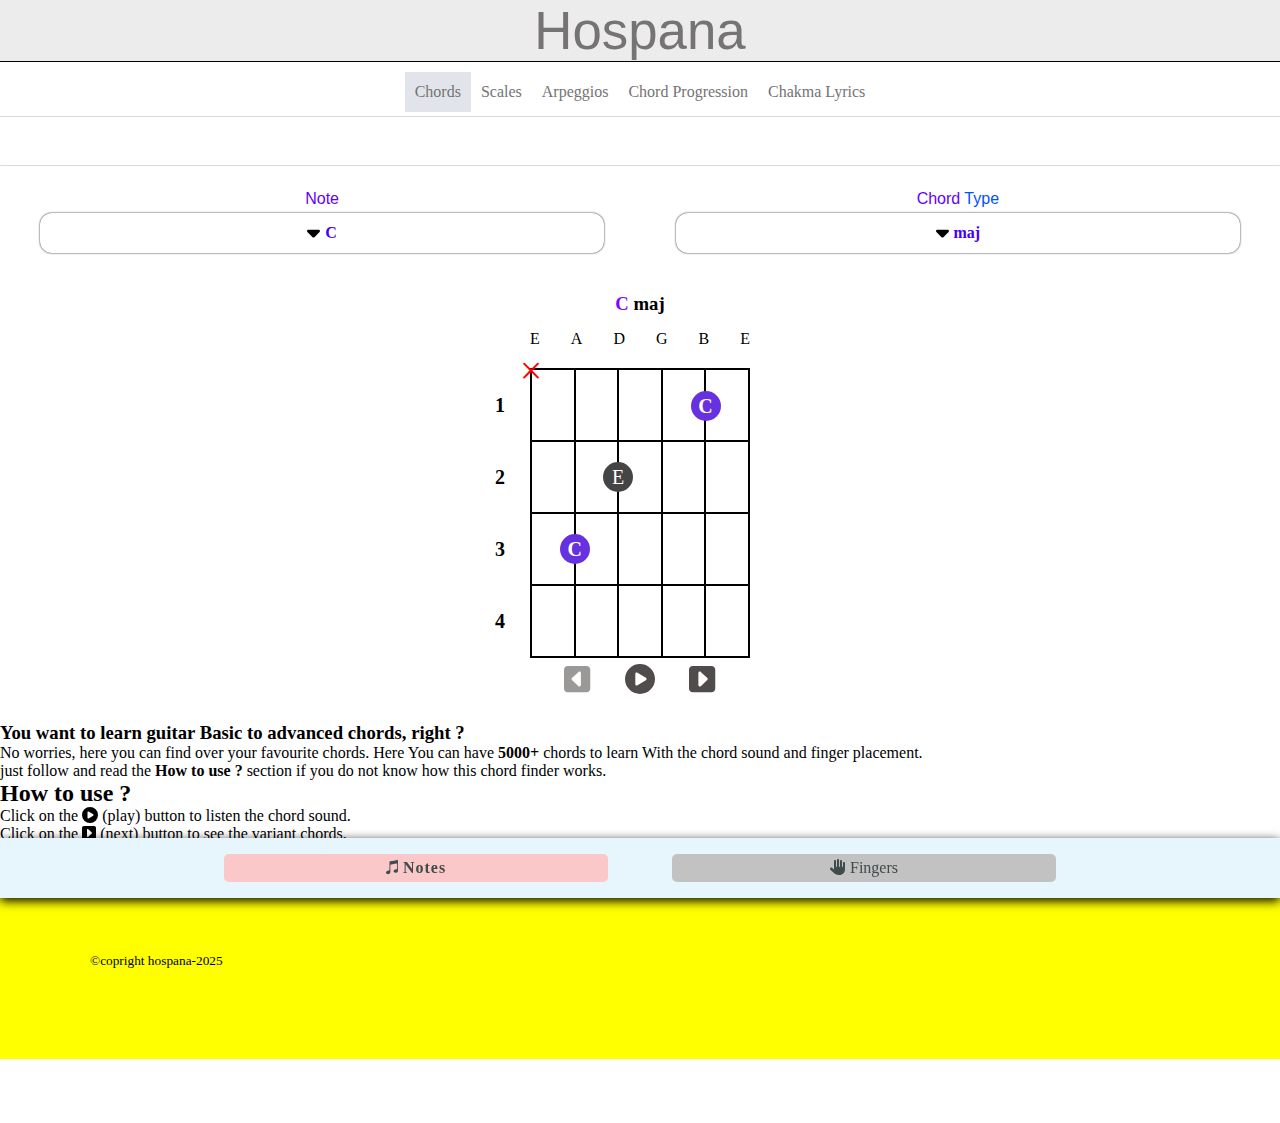
<file: index.html>
<!DOCTYPE html>
<html lang="en">

<head>
  <meta charset="UTF-8" />
  <meta name="viewport" content="width=device-width, initial-scale=1.0" />
  <title>Learn Basic to Advanced Guitar Chords</title>
  <script src="/icons/all.js"></script>
  <link rel="stylesheet" href="/style.css" />
  <link rel="manifest" href="/manifest.json" />
</head>

<body>
  <div id="install-popup" style="
        display: none;
        text-align: center;
        min-width: 300px;
        position: fixed;
        z-index: 3000;
        top: 50%;
        left: 50%;
        transform: translate(-50%, 50%);
        background-image: linear-gradient(
        120deg,
        rgb(228, 255, 255),
        rgb(149, 255, 220)
       );
            padding: 15px;
        border-radius: 8px;
      ">
      <p>No App Store Needed !</p>
      <p>Get our powerful web app with just one click. Faster speed, less storage, and more convenience !</p>
    <button id="install-button">Install</button>
    <button id="notNow-button">Not Now</button>
  </div>

  <p class="noteForGenerateChordByJson" style="display: none">C</p>
  <p class="typeForGenerateChordByJson" style="display: none">maj</p>
  <div class="note-finger-buttons">
    <div id="notes">
      <p><i class="fab fa-itunes-note"></i> Notes</p>
    </div>
    <div id="fingers">
      <p><i class="fas fa-hand-paper"></i> Fingers</p>
    </div>
  </div>
  <div class="close-button">
    <div></div>
    <div></div>
  </div>
  <div class="dropdown-notes" id="dropNotes">
    <div class="clicked-type-note" onclick="selectedNote('C')">
      <p>C</p>
    </div>
    <div onclick="selectedNote('C#')">
      <div>C<span>#</span></div>
    </div>
    <div onclick="selectedNote('D')">
      <p>D</p>
    </div>
    <div onclick="selectedNote('D#')">
      <div>D<span>#</span></div>
    </div>
    <div onclick="selectedNote('E')">
      <p>E</p>
    </div>
    <div onclick="selectedNote('F')">
      <p>F</p>
    </div>
    <div onclick="selectedNote('F#')">
      <div>F<span>#</span></div>
    </div>
    <div onclick="selectedNote('G')">
      <p>G</p>
    </div>
    <div onclick="selectedNote('G#')">
      <div>G<span>#</span></div>
    </div>
    <div onclick="selectedNote('A')">
      <p>A</p>
    </div>
    <div onclick="selectedNote('A#')">
      <div>A<span>#</span></div>
    </div>
    <div onclick="selectedNote('B')">
      <p>B</p>
    </div>
  </div>

  <div class="drop-chordType" id="dropTypes">
    <div class="clicked-type-note">
      <p>maj</p>
    </div>
    <div>
      <p>m</p>
    </div>
    <div>
      <p>dim</p>
    </div>
    <div>
      <p>aug</p>
    </div>
    <div>
      <p>sus2</p>
    </div>
    <div>
      <p>sus4</p>
    </div>
    <div>
      <p>majb5</p>
    </div>
    <div>
      <p>m #5</p>
    </div>
    <div>
      <p>m bb5</p>
    </div>
    <div>
      <p>sus4#5</p>
    </div>
    <div>
      <p>sus2b5</p>
    </div>
    <div>
      <p>sus2#5</p>
    </div>
    <div>
      <p>7</p>
    </div>
    <div>
      <p>m7</p>
    </div>
    <div>
      <p>maj7</p>
    </div>
    <div>
      <p>m(maj7)</p>
    </div>
    <div>
      <p>dim7</p>
    </div>
    <div>
      <p>aug7</p>
    </div>
    <div>
      <p>aug(maj7)</p>
    </div>
    <div>
      <p>7b5</p>
    </div>
    <div>
      <p>maj7b5</p>
    </div>
    <div>
      <p>m7b5</p>
    </div>
    <div>
      <p>m7#5</p>
    </div>
    <div>
      <p>7b9</p>
    </div>
    <div>
      <p>6</p>
    </div>
    <div>
      <p>m6</p>
    </div>
    <div>
      <p>6b5</p>
    </div>
    <div>
      <p>6/9</p>
    </div>
    <div>
      <p>m6/9</p>
    </div>
    <div>
      <p>9</p>
    </div>
    <div>
      <p>m9</p>
    </div>
    <div>
      <p>maj9</p>
    </div>
    <div>
      <p>m(maj9)</p>
    </div>
    <div>
      <p>9b5</p>
    </div>
    <div>
      <p>aug9</p>
    </div>
    <div>
      <p>9sus4</p>
    </div>
    <div>
      <p>7#9</p>
    </div>
    <div>
      <p>7#9b5</p>
    </div>
    <div>
      <p>aug(maj9)</p>
    </div>
    <div>
      <p>11</p>
    </div>
    <div>
      <p>m11</p>
    </div>
    <div>
      <p>maj11</p>
    </div>
    <div>
      <p>m(maj11)</p>
    </div>
    <div>
      <p>maj#11</p>
    </div>
    <div>
      <p>13</p>
    </div>
    <div>
      <p>m13</p>
    </div>
    <div>
      <p>maj13</p>
    </div>
    <div>
      <p>m(maj13)</p>
    </div>
    <div>
      <p>7sus2</p>
    </div>
    <div>
      <p>maj7sus2</p>
    </div>
    <div>
      <p>7sus4</p>
    </div>
    <div>
      <p>maj7sus4</p>
    </div>
    <div>
      <p>7sus2#5</p>
    </div>
    <div>
      <p>7sus4#5</p>
    </div>
    <div>
      <p>maj7sus4#5</p>
    </div>
    <div>
      <p>sus2sus4</p>
    </div>
    <div>
      <p>7sus2sus4</p>
    </div>
    <div>
      <p>maj7sus2sus4</p>
    </div>
    <div>
      <p>5</p>
    </div>
    <div>
      <p>add9</p>
    </div>
  </div>
  <header class="header">
    <nav class="nav">
      <ol>
        <li><a href="/index.html">Hospana</a></li>
        <li class="navlist-active"><a href="/index.html">Chords</a></li>
        <li><a href="#">Scales</a></li>
        <li><a href="#">Arpeggios</a></li>
        <li><a href="#">Chord Progression</a></li>
        <li><a href="#">Chakma Lyrics</a></li>
      </ol>
    </nav>
  </header>
  <main class="chords-main">
    <section class="explore-section">
      <h2>Learn Guitar Chords</h2>
    </section>

    <section class="notes-chord-type">
      <div class="note-section">
        <p class="dropdown-title">Note</p>
        <div class="downArr-icon iconNote">
          <div>
            <p class="noteIcon"><i class="fas fa-caret-down"></i></p>
            <p id="yourNoteIs">C</p>
          </div>
        </div>
      </div>
      <div class="type-section">
        <p class="dropdown-title">Chord <span>Type</span></p>
        <div class="downArr-icon iconType">
          <div>
            <p class="typeIcon"><i class="fas fa-caret-down"></i></p>
            <p id="yourChordTypeIs">maj</p>
          </div>
        </div>
      </div>
    </section>

    <div class="chord-body">
      <div class="chord-name">
        <h3>
          <span id="showNote">C </span> <span id="showChordType"> maj</span>
        </h3>
      </div>
      <div class="chord">
        <div class="strings-name">
          <div>E</div>
          <div>A</div>
          <div>D</div>
          <div>G</div>
          <div>B</div>
          <div>E</div>
        </div>
        <div class="draw-chord">
          <div class="chord-hr">
            <div class="hr"></div>
            <div class="hr"></div>
            <div class="hr"></div>
            <div class="hr"></div>
            <div class="hr"></div>
          </div>
          <div class="chord-vr">
            <div class="vr"></div>
            <div class="vr"></div>
            <div class="vr"></div>
            <div class="vr"></div>
            <div class="vr"></div>
            <div class="vr"></div>
          </div>
          <div class="frets-name">
            <div id="firstF">1</div>
            <div id="secondF">2</div>
            <div id="thirdF">3</div>
            <div id="fourthF">4</div>
          </div>
          <div class="notes-by-frets">
            <div id="E2"></div>
            <div id="A2"></div>
            <div id="D3"></div>
            <div id="G3"></div>
            <div id="B3"></div>
            <div id="E4"></div>
          </div>
        </div>
        <div class="control-buttons">
          <div>
            <p id="previousButton" class="buttonsActive">
              <i class="fas fa-caret-square-left"></i>
            </p>
          </div>
          <div>
            <p id="play" class="buttonsActive">
              <i class="fas fa-play-circle"></i>
            </p>
            <p id="pause" class="buttonsActive" style="display: none">
              <i class="fas fa-pause-circle"></i>
            </p>
          </div>
          <div>
            <p id="nextButton" class="buttonsActive">
              <i class="fas fa-caret-square-right"></i>
            </p>
          </div>
        </div>
      </div>
    </div>
    <section class="info">
      <h3>You want to learn guitar Basic to advanced chords, right ?</h3>
      <p>
        No worries, here you can find over your favourite chords. Here You can
        have <b>5000+</b> chords to learn With the chord sound and finger
        placement. <br />just follow and read the <b>How to use ?</b> section
        if you do not know how this chord finder works.
      </p>
    </section>
    <section class="howto">
      <h2>How to use ?</h2>
      <div class="play">
        <p>
          Click on the <i class="fas fa-play-circle"></i> (play) button to
          listen the chord sound.
        </p>
      </div>
      <div class="next">
        <p>
          Click on the <i class="fas fa-caret-square-right"></i> (next) button
          to see the variant chords.
        </p>
      </div>
      <div class="previous">
        <p>
          Click on the <i class="fas fa-caret-square-left"></i> (previous)
          button to see the past chord. it will works after clicking on the
          next button. Because by default it is selected the first chord and
          do not have any previous chord.
        </p>
      </div>
    </section>
  </main>

  <footer class="footer"><small>&copy;copright hospana-2025</small></footer>
  <script src="/script.js"></script>
</body>

</html>
</file>
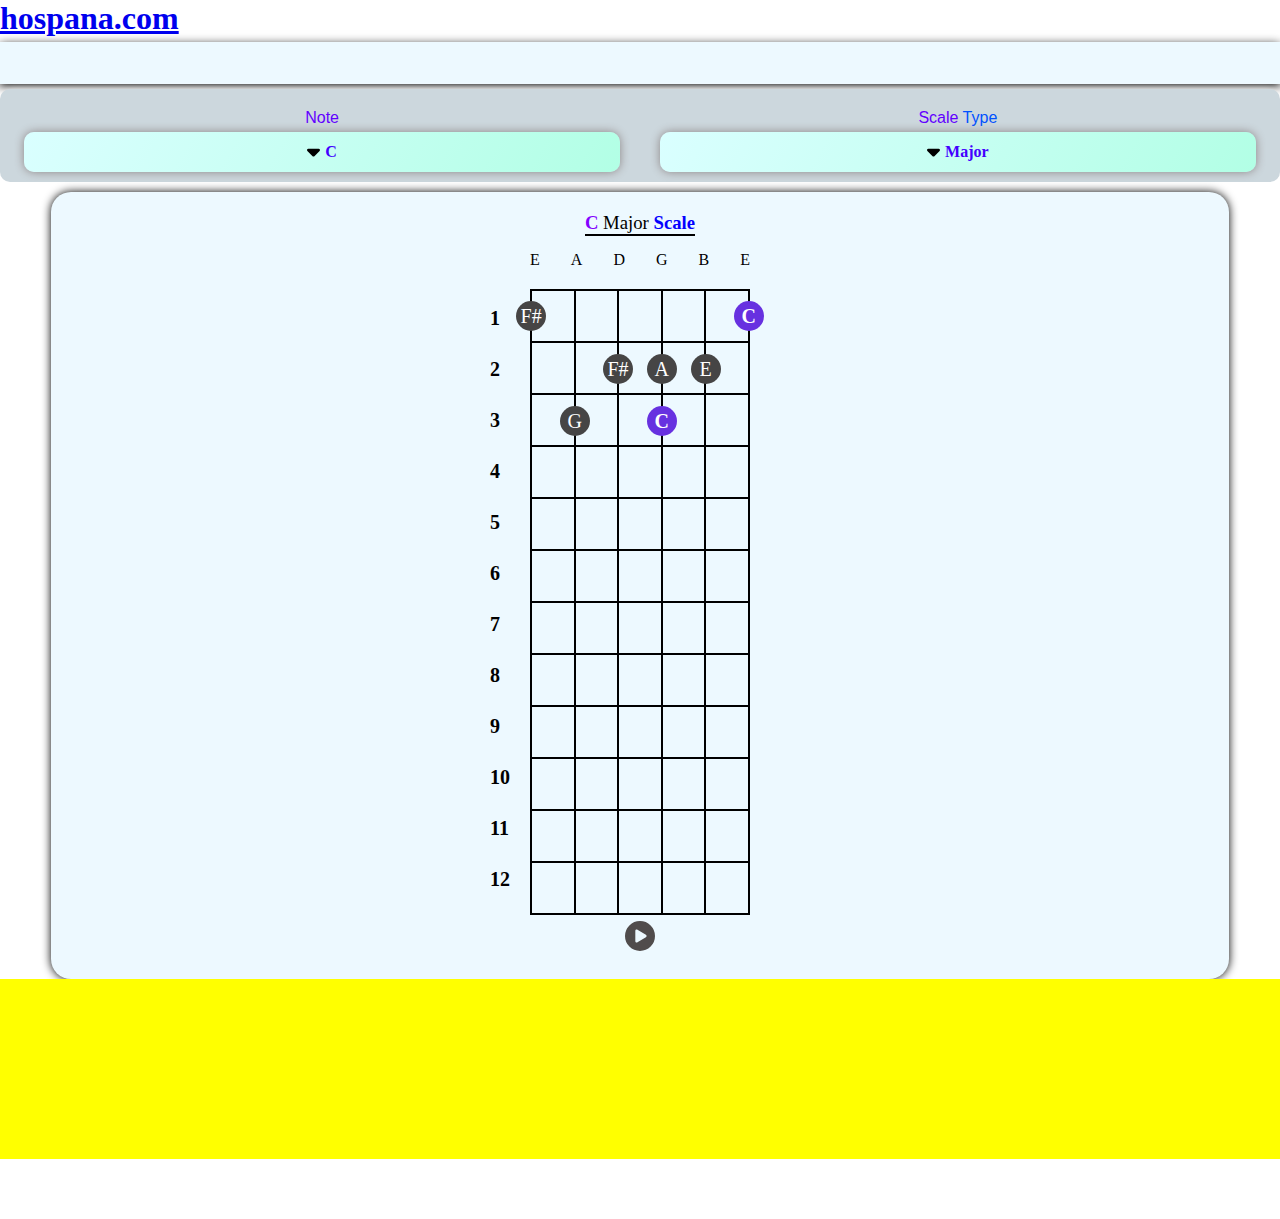
<file: scales/index.html>
<!DOCTYPE html>
<html lang="en">
<head>
  <meta charset="UTF-8">
  <meta name="viewport" content="width=device-width, initial-scale=1.0">
  <title>Learn Basic to Advanced Guitar Chords</title>
  <script src="/icons/all.js"></script>
  <link rel="stylesheet" href="/style.css">
  <link rel="stylesheet" href="style.css">
</head>
<body>
    <p class="noteByClick" style="display: none;">C</p>
    <p class="typeByClick" style="display: none;">Major</p>
    <div style="display: none;" class="note-finger-buttons">
      <div id="notes"><p><i class="fab fa-itunes-note"></i> Notes</p></div>
      <div id="fingers"><p><i class="fas fa-hand-paper"></i> Fingers</p></div>
    </div>
    <div class="close-button">
      <div></div>
      <div></div>
    </div>
    <div class="dropdown-notes" id="dropNotes"> 
      <div onclick="selectedNote('C')"><p>C</p></div>
      <div onclick="selectedNote('C#')"><div>C<span>#</span></div></div>
      <div onclick="selectedNote('D')"><p>D</p></div>
      <div onclick="selectedNote('D#')"><div>D<span>#</span></div></div>
      <div onclick="selectedNote('E')"><p>E</p></div>
      <div onclick="selectedNote('F')"><p>F</p></div>
      <div onclick="selectedNote('F#')"><div>F<span>#</span></div></div>
      <div onclick="selectedNote('G')"><p>G</p></div>
      <div onclick="selectedNote('G#')"><div>G<span>#</span></div></div>
      <div onclick="selectedNote('A')"><p>A</p></div>
      <div onclick="selectedNote('A#')"><div>A<span>#</span></div></div>
      <div onclick="selectedNote('B')"><p>B</p></div>
  </div>

    <div class="drop-chordType" id="dropTypes">
      <div><p>Major</p></div>
      <div><p>Minor</p></div>
    </div>


  <a href="/index.html"><header class="header">
    <h1>hospana.com</h1>
  </header></a>
  <main class="chords-main">

    <section class="explore-section">
        <h3>Learn Your Favourite Guitar Scaless</h3>
    </section>

    <section class="notes-chord-type">
      <div class="note-section">
        <p class="dropdown-title">Note</p>
        <div class="downArr-icon iconNote">
          <div>
            <p class="noteIcon"><i class="fas fa-caret-down"></i></p>
            <p id="yourNoteIs">C</p>
          </div>  
        </div>
      </div>
      <div class="type-section">
        <p class="dropdown-title">Scale <span>Type</span></p>
        <div class="downArr-icon iconType">
          <div> <p class="typeIcon"><i class="fas fa-caret-down"></i></p>
            <p id="yourChordTypeIs">Major</p></div>
        </div>
      </div>
    </section>


    <div class="chord-body">

      <div class="chord-name">
        <h3><span id="showNote">C </span> <span id="showChordType"> Major </span> <span>Scale</span></h3>
      </div>
      <div class="chord">


              <div class="strings-name">
                <div>E</div>
                <div>A</div>
                <div>D</div>
                <div>G</div>
                <div>B</div>
                <div>E</div>
              </div>
              <div class="draw-chord">
                <div class="chord-hr">
                  <div class="hr"></div>
                  <div class="hr"></div>
                  <div class="hr"></div>
                  <div class="hr"></div>
                  <div class="hr"></div>
                  <div class="hr"></div>
                  <div class="hr"></div>
                  <div class="hr"></div>
                  <div class="hr"></div>
                  <div class="hr"></div>
                  <div class="hr"></div>
                  <div class="hr"></div>
                  <div class="hr"></div>
                </div>
                <div class="chord-vr">
                  <div class="vr"></div>
                  <div class="vr"></div>
                  <div class="vr"></div>
                  <div class="vr"></div>
                  <div class="vr"></div>
                  <div class="vr"></div>
                </div>
                <div class="frets-name">
                  <div >1</div>
                  <div >2</div>
                  <div >3</div>
                  <div >4</div>
                  <div >5</div>
                  <div >6</div>
                  <div >7</div>
                  <div >8</div>
                  <div >9</div>
                  <div >10</div>
                  <div >11</div>
                  <div >12</div>
                </div>
                <div class="notes-by-frets">
                  <!-- it is created by javascript fret all notes  -->
                </div>
              </div>
             <div class="control-buttons">
              <!-- <div>
                <p id="previousButton" class="buttonsActive"><i class="
                  fas fa-caret-square-left"></i></p>
              </div> -->
              <div>
                <p id="play" class="buttonsActive"><i  class="
                  fas fa-play-circle"></i></p>
                <p id="pause" class="buttonsActive" style="display: none;"><i class="
                  fas fa-pause-circle"></i></p>
              </div>
              <!-- <div>
                <p id="nextButton" class="buttonsActive"><i class="fas fa-caret-square-right"></i></p>
              </div> -->
             </div>
      </div>
    </div>

  </main>


  
  <footer class="footer">

  </footer>
  <script src="script.js"></script>
</body>
</html>
</file>
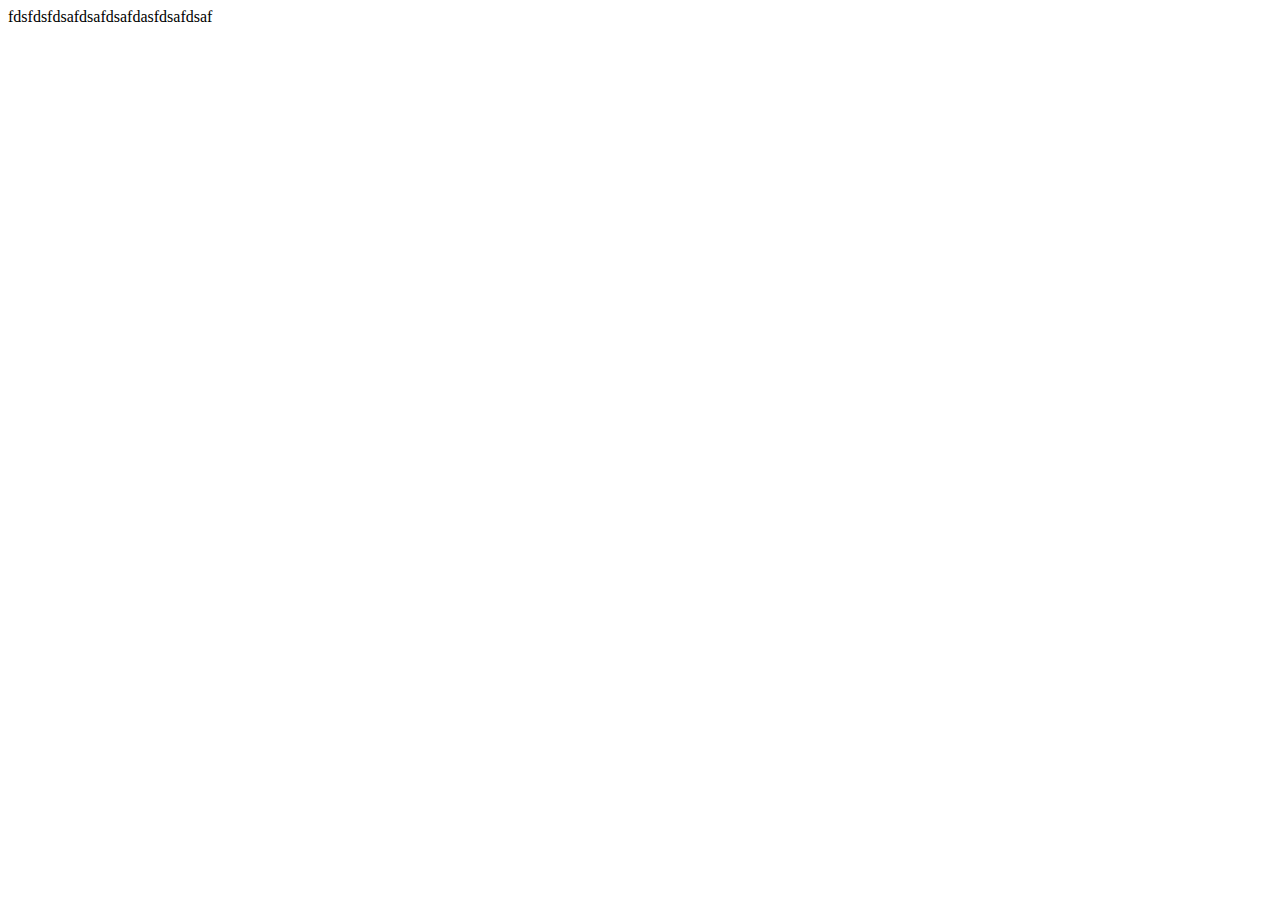
<file: offline.html>
<!DOCTYPE html>
<html lang="en">
<head>
  <meta charset="UTF-8">
  <meta name="viewport" content="width=device-width, initial-scale=1.0">
  <title>Document</title>
</head>
<body>
  fdsfdsfdsafdsafdsafdasfdsafdsaf
</body>
</html>
</file>
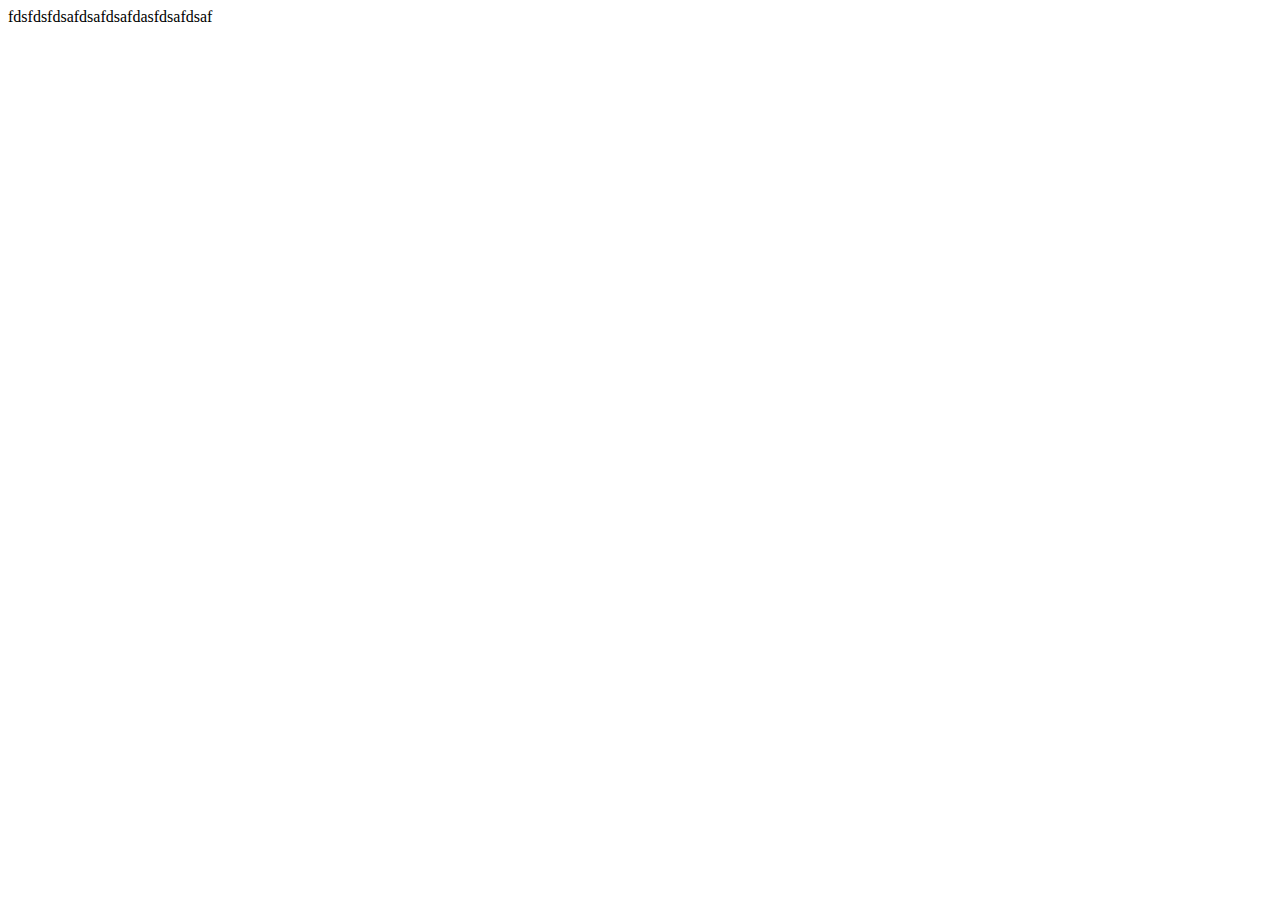
<file: offlline.html>
<!DOCTYPE html>
<html lang="en">
<head>
  <meta charset="UTF-8">
  <meta name="viewport" content="width=device-width, initial-scale=1.0">
  <title>Document</title>
</head>
<body>
  fdsfdsfdsafdsafdsafdasfdsafdsaf
</body>
</html>
</file>
<file: style.css>
* {
  margin: 0;
  padding: 0;
  box-sizing: border-box;
  scroll-behavior: smooth;
}
.chord-body{
  /* background-color: rgb(237, 249, 255); */
  width: 92%;
  padding: 20px 0 10px;
  border-radius: 20px;
  /* box-shadow: 0px 0px 10px black; */
  display: flex;
  align-items: center;
  justify-content: center;
  flex-direction: column;
  margin: auto;
}
.chord-body .chord{
  max-width:320px;
  min-height: 340px;
  padding: 15px;
}
.chord .draw-chord{
  width:220px;
  position: relative;
}
.draw-chord .chord-hr{
  display: flex ;
  flex-direction: column;
  gap: 70px;
  width: 100%;
  position: absolute;
  top: 0;
  left: 0;
}
.chord-hr .hr{
  width: 100%;
  padding: 1px;
  background-color: rgb(0, 0, 0);
}
.chord-vr{
  display: flex;
  justify-content: space-between;
  position: relative;
  top: 0;
}
.chord-vr .vr{
  height: 290px;
  background-color: black;
  padding: 1px;
}
.draw-chord .frets-name{
  position: absolute;
  top: 26px;
  left: -35px;
  display: flex;
  flex-direction: column;
  gap: 49px;
}
.frets-name div{
  font-weight: bold;
  font-size: 20px;
  user-select: none;
}
.chord .strings-name{
  display: flex;
  justify-content: space-between;
  padding: 0 0 20px;
}
.strings-name div{
  user-select: none;
}
.strings-name div{
  user-select: none;
}
.notes-by-frets{
  position: relative;
  top: 0;
  left: 0;
  width: 100%;
  background-color: red;
}
.notes-by-frets > div{
  position: absolute;
  background-color: rgb(70, 69, 69);
  border-radius: 50%;
  height: 30px;
  width: 30px;
  display: flex;
  align-items: center;
  justify-content: center;
  color: rgb(255, 255, 255);
  z-index: 999;
  user-select: none;
  font-size: 20px;
}

.notes-by-frets > div:first-child{
  left: -6.3%;
  top: -40px;
}
.notes-by-frets > div:nth-child(2){
  left: 13.5%;
  top: -40px;
}
.notes-by-frets > div:nth-child(3){
  left: 33.2%;
  top: -40px;
}
.notes-by-frets > div:nth-child(4){
  left: 53.1%;
  top: -40px;
}
.notes-by-frets > div:nth-child(5){
  left: 73%;
  top: -40px;
}
.notes-by-frets > div:last-child{
  left: 92.6%;
  top: -40px;
}
.muted{
  top: -303px !important;
  background: transparent !important;
  color: red !important;
  font-size: 40px !important;
}
.first-fret{
  top:-267px !important;
}
.second-fret{
  top: -196px !important;
}
.third-fret{
  top: -124px !important;
}
.fourth-fret{
  top: -51px !important;
}
.first-fret-NOTE{
  top:-267px !important;
  color: white !important;
  font-weight: bold;
  background-color: rgb(103 49 224) !important;
}
.second-fret-NOTE{
  top: -196px !important;
  color: white !important;
  font-weight: bold;
  background-color: rgb(103 49 224) !important;
}
.third-fret-NOTE{
  top: -124px !important;
  color: white !important;
  font-weight: bold;
  background-color: rgb(103 49 224) !important;
}
.fourth-fret-NOTE{
  top: -51px !important;
  color: white !important;
  font-weight: bold;
  background-color: rgb(103 49 224) !important;
}
.play-open{
  display: none !important;
}
.control-buttons{
  display: flex;
  justify-content: space-evenly;
  /* background: red; */
  padding: 5px 0 0;
}
.buttonsActive{
  font-size: 30px;
  color: rgb(80, 76, 76);
  cursor: pointer;
  position: relative;
}
.buttonsDeactive{
  color: rgb(155, 152, 152) !important;
}
.header .nav ol{
  display: flex;
  background-color: rgb(255, 255, 255);
  align-items: center;
  justify-content: center;
  flex-wrap: wrap;
}
.nav ol li{
  min-height: 40px;
  display: flex;
  align-items: center;
  justify-content: center;
  list-style: none;
  padding: 0 10px;
  transition: all 0.3s;
}
.nav ol li:hover{
  background-color: rgb(207, 209, 211);
}
.navlist-active{
  background-color: rgb(225, 229, 235);
}
.nav ol li a{
  text-decoration: none;
  color: #757373;
}
.nav ol li:first-child a{
  display: block;
  width: 100%;
  text-align: center;
}
.nav ol li:first-child{
  width: 100vw;
  user-select: none;
  margin: 0 0 10px;
  cursor: pointer;
  font-size: 3.3rem;
  font-family: cursive,sans-serif;
  background-color: rgb(236, 236, 236);
  border-bottom: 1px solid black;
}

.explore-section{
  margin: 5px 0 0;
  width: 100%;
  padding: 10px;
  background-color: rgb(255, 255, 255);
  box-shadow: 0px 0px 1.5px #757171;
  text-align: center;
  overflow: hidden;
}
.explore-section h2{
  color: rgb(65, 65, 65);
  position: relative;
  left: -100%;
  color: rgb(88, 88, 88);
  font-family: Verdana, Geneva, Tahoma, sans-serif;
  animation: exploreText 2s forwards ease-out;
  font-weight: 500;
}
@keyframes exploreText{
  100%{
    top: 0;
    left: 0;
  }
}
.notes-chord-type{
  width: 100%;
  padding: 20px 0 10px;
  border-radius: 10px;
  display: flex;
  align-items: center;
  justify-content: space-evenly;
  margin: 5px 0 10px 0;
}
.note-section{
  display: flex;
  align-items: center;
  justify-content: center;
  flex-direction: column;
  width: 49%;
  position: relative;
}

 .dropdown-notes,.drop-chordType{
  position: fixed;
  bottom: 15%;
  width: 75vw;
  max-width: 600px;
  height: 0px;
  overflow: auto;
  left:50%;
  transform: translate(-50%,-0%);
  display: flex;
  flex-direction: column;
  z-index: 1000;
  gap: 1px;
  background-color: rgb(237, 249, 255);
  border-radius: 10px;
  box-shadow: 0px 0px 10px black;
  transition: all 0.3s ease-out;
}
.dropdown-open{
  padding: 10px 6px;
  height: 50vh;
  transition: all 0.3s ease-in-out;
  display: flex;
  gap: 3px;
  bottom: 15%;
  max-width: 600px;
  background-color: rgba(255, 255, 255, 0.11);
  backdrop-filter: blur(10px);
}
.drop-chordType > .color-of-type,
.dropdown-notes > .color-of-note{
  background-image: linear-gradient(120deg, rgba(241, 241, 241, 0.247), rgba(251, 255, 254, 0.144));
  backdrop-filter: blur(10px);
  box-shadow: 0px 1px 1px rgb(2, 2, 2);
  display: flex;
  justify-content: center;
  padding: 15px 0;
  font-weight: bold;
  display: flex;
  justify-content: center;
  position: relative;
  color: rgb(76, 11, 255);
  letter-spacing: 1px;
  border-radius: 5px;
  user-select: none;
}
.drop-chordType > div,
.dropdown-notes > div{
  background-image: linear-gradient(120deg, rgba(241, 241, 241, 0.247), rgba(251, 255, 254, 0.144));
  backdrop-filter: blur(10px);
  box-shadow: 0px 1px 1px rgb(2, 2, 2);
  display: flex;
  justify-content: center;
  padding: 15px 0;
  font-weight: bold;
  display: flex;
  justify-content: center;
  position: relative;
  color: rgb(76, 11, 255);
  letter-spacing: 1px;
  border-radius: 5px;
  user-select: none;
}
.black{
  background-color: black !important;
  color:  white !important;
}
.dropdown-notes > div span{
  position: absolute;
}
@media only screen and (min-width:800px){
  .dropdown-notes div:hover,.drop-chordType div:hover{
    background: rgb(222, 240, 255);
    color: black;
  }
}
.clicked-type-note{
  background: rgb(222, 240, 255);
  color: black;
}
.dropdown-title{
  color: rgb(98, 0, 255);
  /* text-shadow: 0 0 1px #000; */
  font-size: 1rem;
  font-family: Impact, Haettenschweiler, 'Arial Narrow Bold', sans-serif;
}
.dropdown-title span{
  color: rgb(0, 81, 255);
}
.type-section{
  display: flex;
  align-items: center;
  justify-content: center;
  flex-direction: column;
  width: 49%;
}
.chord-type .drop-chordType{
  position: absolute;
  background-color: red;
  top: 0;
}
.downArr-icon{
  display: inline-block;
  height: 40px;
  width: 90%;
  max-width: 600px;
  margin: 5px 0 0;
  border-radius:12px;
  display: inline-flex;
  align-items: center;
  justify-content: center;
  cursor: pointer;
  font-size: 1.3rem;
  box-shadow: 0px 0px 2px rgb(0, 0, 0);
}
.downArr-icon > div{
  display: inline-flex;
  justify-content: center;
  align-items: center;
  gap: 0 5px;
}
.downArr-icon > div > p{
  user-select: none;
}
.downArr-icon > div > p:last-child{
  color: rgb(68, 0, 255);
  font-weight: 600;
  font-size: 1rem;
}
.noteIcon,.typeIcon{
  transition:all 0.5s ease-in-out;
}
.note-type-active-icons{
  transform: rotate(180deg); 
  color: rgb(156, 156, 156);
  font-size: 1.6rem;
}
.close-button{
  width: 0;
  overflow: hidden;
  position: fixed;
  left: 50%;
  bottom: 10%;
  transform: translate(-50%,-50%) rotate(0) scale(0);
  transition: all 0.5s ease-in-out;
  cursor: pointer;
}
.close-button > div{
  width: 40px;
  padding: 2px;
  box-shadow: 0 0 1px black;
  border-radius: 2px;
  background-color: rgb(255, 0, 0);
}
.close-button > div:first-child{
  position: absolute;
  transform: rotate(135deg);
}
.close-button > div:last-child{
  transform: rotate(225deg);
}
.close-button-active{
  width: auto;
  overflow: visible;
  transform: translate(-50%,-50%) rotate(540deg) scale(1);
  transition: all 0.5s ease-in-out;
  z-index: 3000;
}
.close-button-active-for-notes{
  width: auto;
  overflow: visible;
  transform: translate(-50%,-50%) rotate(540deg) scale(1);
  transition: transform 1s ease-in-out;
}
.note-finger-buttons{
  position: fixed;
  bottom: 2px;
  left: 50%;
  transform: translateX(-50%);
  display: flex;
  background-color: rgb(231, 246, 253);
  box-shadow: 0px 3px 10px black;
  width: 100%;
  align-items: center;
  justify-content: center;
  gap: 0 5%;
  padding: 10px 0;
  min-height: 60px;
  z-index: 2000;
}
.note-finger-buttons div{
  width: 30%;
  max-width: 30%;
  background-color: rgb(194, 194, 194) ;
  display: flex;
  color: rgb(64, 75, 75);
  align-items: center;
  justify-content: center;
  padding: 5px 0;
  transition: all 0.5s;
  border-radius: 5px;
}
.note-finger-buttons div:hover,
.note-finger-buttons-active{
  user-select: none;
  background-color: rgb(250, 200, 200) !important;
  width: 30%;
  display: flex;
  align-items: center;
  justify-content: center;
  padding: 7px 0;
  font-weight: bold;
  letter-spacing: 1px;
  color: rgb(30, 31, 32);
  transition: all 0.5s ease-in-out;
}
#showNote{
  color: rgb(132, 0, 255);
}
.chord-name h3{
  user-select: none;
}
section.how-to{
  /* margin: 0 0 507px !important; */
  background-color: red;
  padding: 0 0 80px;
}
footer{
  background-color: yellow;
  padding: 90px;
  margin: 0 0 64px;
}
</file>
<file: scales/style.css>
* {
  margin: 0;
  padding: 0;
  box-sizing: border-box;
}
.chord-body {
  background-color: rgb(237, 249, 255);
  width: 92%;
  padding: 20px 0 10px;
  border-radius: 20px;
  box-shadow: 0px 0px 10px black;
  display: flex;
  align-items: center;
  justify-content: center;
  flex-direction: column;
  margin: auto;
}
.chord-body .chord {
  max-width: 320px;
  min-height: 340px;
  padding: 15px;
}
.chord .draw-chord {
  width: 220px;
  position: relative;
}

.draw-chord .chord-hr {
  display: flex;
  flex-direction: column;
  gap: 50px;
  width: 100%;
  position: absolute;
  top: 0;
  left: 0;
  min-height: 650px;
}
.chord-hr .hr {
  width: 100%;
  padding: 1px;
  background-color: rgb(0, 0, 0);
}
.chord-vr {
  display: flex;
  justify-content: space-between;
  position: relative;
  top: 0;
}
.chord-vr .vr {
  height: 626px;
  background-color: black;
  padding: 1px;
}
.draw-chord .frets-name {
  position: absolute;
  top: 18px;
  left: -40px;
  display: flex;
  flex-direction: column;
  gap: 28px;
}
.frets-name div {
  font-weight: bold;
  font-size: 20px;
  user-select: none;
}
.chord .strings-name {
  display: flex;
  justify-content: space-between;
  padding: 0 0 20px;
}
.strings-name div {
  user-select: none;
}
.strings-name div {
  user-select: none;
}
.chord-name h3 {
  border-bottom: 2px solid black;
}
.chord-name h3 span:nth-child(3) {
  color: rgb(4, 0, 255);
}
.chord-name h3 span:nth-child(2) {
  font-weight: normal;
}
.notes-by-frets {
  position: relative;
  top: 0;
  left: 0;
  width: 100%;
  background-color: red;
}
.notes-by-frets > div {
  position: absolute;
  background-color: rgb(70, 69, 69);
  border-radius: 50%;
  height: 30px;
  width: 30px;
  display: flex;
  align-items: center;
  justify-content: center;
  color: rgb(255, 255, 255);
  z-index: 999;
  user-select: none;
  font-size: 20px;
}

.E2 {
  left: -6.3%;
  top: -40px;
}
.A2 {
  left: 13.5%;
  top: -40px;
}
.D3 {
  left: 33.2%;
  top: -40px;
}
.G3 {
  left: 53.1%;
  top: -40px;
}
.B3 {
  left: 73%;
  top: -40px;
}
.E4 {
  left: 92.6%;
  top: -40px;
}
.muted {
  top: -303px !important;
  background: transparent !important;
  color: red !important;
  font-size: 40px !important;
}
.first-fret {
  top: -614px !important;
}
.second-fret {
  top: -561px !important;
}
.third-fret {
  top: -509px !important;
}
.fourth-fret {
  top: -457px !important;
}
.fifth-fret {
  top: -405px !important;
}
.sixth-fret {
  top: -354px !important;
}
.seventh-fret {
  top: -302px !important;
}
.eightth-fret {
  top: -250px !important;
}
.nineth-fret {
  top: -198px !important;
}
.tenth-fret {
  top: -146px !important;
}
.eleventh-fret {
  top: -94px !important;
}
.twoalfth-fret {
  top: -42px !important;
}
.first-fret-NOTE {
  top: -614px !important;
  color: white !important;
  font-weight: bold;
  background-color: rgb(103 49 224) !important;
}
.second-fret-NOTE {
  top: -561px !important;
  color: white !important;
  font-weight: bold;
  background-color: rgb(103 49 224) !important;
}
.third-fret-NOTE {
  top: -509px !important;
  color: white !important;
  font-weight: bold;
  background-color: rgb(103 49 224) !important;
}
.fourth-fret-NOTE {
  top: -457px !important;
  color: white !important;
  font-weight: bold;
  background-color: rgb(103 49 224) !important;
}
.fifth-fret-NOTE {
  top: -405px !important;
  color: white !important;
  font-weight: bold;
  background-color: rgb(103 49 224) !important;
}
.sixth-fret-NOTE {
  top: -354px !important;
  color: white !important;
  font-weight: bold;
  background-color: rgb(103 49 224) !important;
}
.seventh-fret-NOTE {
  top: -302px !important;
  color: white !important;
  font-weight: bold;
  background-color: rgb(103 49 224) !important;
}
.eightth-fret-NOTE {
  top: -250px !important;
  color: white !important;
  font-weight: bold;
  background-color: rgb(103 49 224) !important;
}
.nineth-fret-NOTE {
  top: -198px !important;
  color: white !important;
  font-weight: bold;
  background-color: rgb(103 49 224) !important;
}
.tenth-fret-NOTE {
  top: -146px !important;
  color: white !important;
  font-weight: bold;
  background-color: rgb(103 49 224) !important;
}
.eleventh-fret-NOTE {
  top: -94px !important;
  color: white !important;
  font-weight: bold;
  background-color: rgb(103 49 224) !important;
}
.twoalfth-fret-NOTE {
  top: -42px !important;
  color: white !important;
  font-weight: bold;
  background-color: rgb(103 49 224) !important;
}

.play-open {
  display: none !important;
}
.control-buttons {
  display: flex;
  justify-content: space-evenly;
  /* background: red; */
  padding: 5px 0 0;
}
.buttonsActive {
  font-size: 30px;
  color: rgb(80, 76, 76);
  cursor: pointer;
  position: relative;
}
.buttonsDeactive {
  color: rgb(155, 152, 152) !important;
}
.explore-section {
  margin: 5px 0 0;
  width: 100%;
  padding: 10px;
  background-color: rgb(237, 249, 255);
  box-shadow: 0px 3px 10px black;
  text-align: center;
  overflow: hidden;
}
.explore-section h3 {
  color: rgb(90, 96, 100);
  position: relative;
  left: -100%;
  animation: exploreText 2s forwards ease-out;
}
@keyframes exploreText {
  100% {
    top: 0;
    left: 0;
  }
}
.notes-chord-type {
  background-color: rgb(204, 215, 221);
  width: 100%;
  padding: 20px 0 10px;
  border-radius: 10px;
  box-shadow: 0px 0px 10px rgb(255, 255, 255);
  display: flex;
  align-items: center;
  justify-content: space-evenly;
  margin: 5px 0 10px 0;
}
.note-section {
  display: flex;
  align-items: center;
  justify-content: center;
  flex-direction: column;
  width: 49%;
  position: relative;
}

.dropdown-notes,
.drop-chordType {
  position: fixed;
  bottom: 15%;
  width: 75vw;
  max-width: 600px;
  height: 0px;
  overflow: auto;
  left: 50%;
  transform: translate(-50%, -0%);
  display: flex;
  flex-direction: column;
  z-index: 1000;
  gap: 1px;
  background-color: rgb(237, 249, 255);
  border-radius: 10px;
  box-shadow: 0px 0px 10px black;
  transition: all 0.3s ease-out;
}
.dropdown-open {
  padding: 10px 6px;
  height: 50vh;
  transition: all 0.3s ease-in-out;
  display: flex;
  gap: 3px;
  bottom: 15%;
  max-width: 600px;
}
.drop-chordType > div,
.dropdown-notes > div {
  background-image: linear-gradient(
    120deg,
    rgb(228, 255, 255),
    rgb(149, 255, 220)
  );
  box-shadow: -2px 4px 20px rgb(117, 117, 117);
  display: flex;
  justify-content: center;
  padding: 15px 0;
  font-weight: bold;
  display: flex;
  justify-content: center;
  position: relative;
  color: rgb(76, 11, 255);
  letter-spacing: 1px;
  border-radius: 5px;
  user-select: none;
}
.black {
  background-color: black !important;
  color: white !important;
}
.dropdown-notes > div span {
  position: absolute;
}
.dropdown-notes div:hover,
.drop-chordType div:hover {
  background: aliceblue;
  color: black;
}
.dropdown-title {
  color: rgb(98, 0, 255);
  /* text-shadow: 0 0 1px #000; */
  font-size: 1rem;
  font-family: Impact, Haettenschweiler, "Arial Narrow Bold", sans-serif;
}
.dropdown-title span {
  color: rgb(0, 81, 255);
}
.type-section {
  display: flex;
  align-items: center;
  justify-content: center;
  flex-direction: column;
  width: 49%;
}
.chord-type .drop-chordType {
  position: absolute;
  background-color: red;
  top: 0;
}
.downArr-icon {
  display: inline-block;
  background-image: linear-gradient(
    120deg,
    rgb(218, 255, 255),
    rgb(178, 255, 229)
  );
  height: 40px;
  width: 95%;
  margin: 5px 0 0;
  border-radius: 10px;
  display: inline-flex;
  align-items: center;
  justify-content: center;
  cursor: pointer;
  font-size: 1.3rem;
  box-shadow: 0px 0px 10px rgb(141, 134, 134);
}
.downArr-icon > div {
  display: inline-flex;
  justify-content: center;
  align-items: center;
  gap: 0 5px;
}
.downArr-icon > div > p {
  user-select: none;
}
.downArr-icon > div > p:last-child {
  color: rgb(68, 0, 255);
  font-weight: 600;
  font-size: 1rem;
}
.noteIcon,
.typeIcon {
  transition: all 0.5s ease-in-out;
}
.note-type-active-icons {
  transform: rotate(180deg);
  color: rgb(156, 156, 156);
  font-size: 1.6rem;
}
.close-button {
  width: 0;
  overflow: hidden;
  position: fixed;
  left: 50%;
  bottom: 10%;
  transform: translate(-50%, -50%) rotate(0) scale(0);
  transition: all 0.5s ease-in-out;
  cursor: pointer;
}
.close-button > div {
  width: 40px;
  padding: 2px;
  box-shadow: 0 0 1px black;
  border-radius: 2px;
  background-color: rgb(255, 0, 0);
}
.close-button > div:first-child {
  position: absolute;
  transform: rotate(135deg);
}
.close-button > div:last-child {
  transform: rotate(225deg);
}
.close-button-active {
  width: auto;
  overflow: visible;
  transform: translate(-50%, -50%) rotate(540deg) scale(1);
  transition: all 0.5s ease-in-out;
  z-index: 3000;
}
.close-button-active-for-notes {
  width: auto;
  overflow: visible;
  transform: translate(-50%, -50%) rotate(540deg) scale(1);
  transition: transform 1s ease-in-out;
}
.note-finger-buttons {
  position: fixed;
  bottom: 2px;
  left: 50%;
  transform: translateX(-50%);
  display: flex;
  background-color: rgb(231, 246, 253);
  box-shadow: 0px 3px 10px black;
  width: 100%;
  align-items: center;
  justify-content: center;
  gap: 0 5%;
  padding: 10px 0;
  min-height: 60px;
  z-index: 2000;
}
.note-finger-buttons div {
  width: 30%;
  max-width: 30%;
  background-color: rgb(194, 194, 194);
  display: flex;
  color: rgb(64, 75, 75);
  align-items: center;
  justify-content: center;
  padding: 5px 0;
  transition: all 0.5s;
  border-radius: 5px;
}
.note-finger-buttons div:hover,
.note-finger-buttons-active {
  user-select: none;
  background-color: rgb(250, 200, 200) !important;
  width: 30%;
  display: flex;
  align-items: center;
  justify-content: center;
  padding: 7px 0;
  font-weight: bold;
  letter-spacing: 1px;
  color: rgb(30, 31, 32);
  transition: all 0.5s ease-in-out;
}
#showNote {
  color: rgb(132, 0, 255);
}
.chord-name h3 {
  user-select: none;
}
.footer {
  margin: 0 0 60px;
}
</file>
